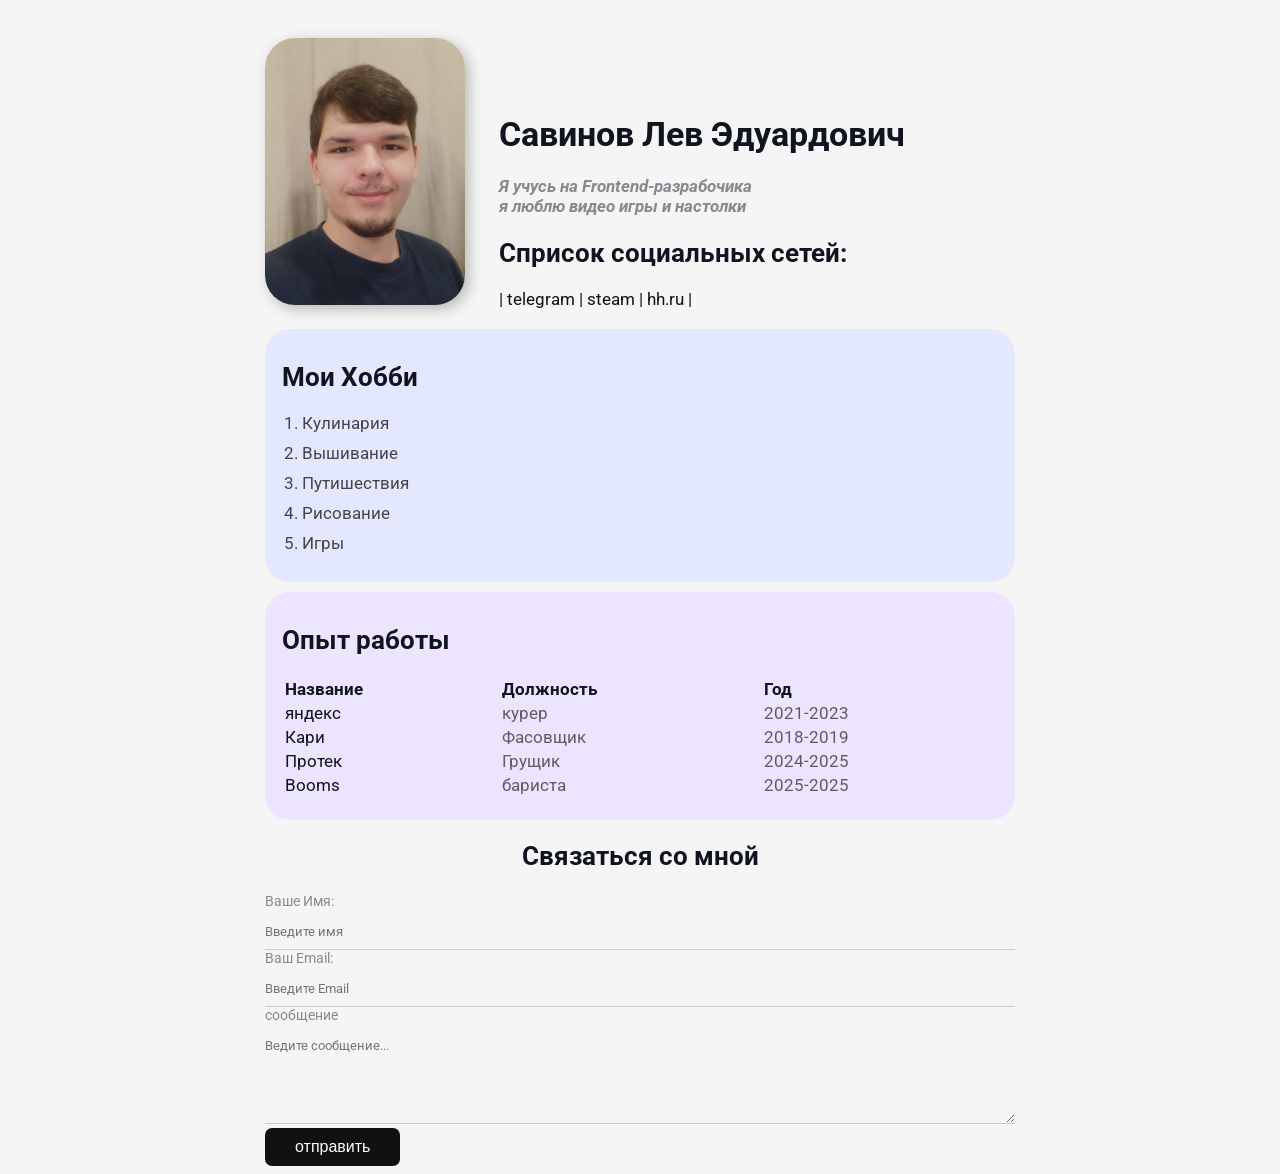
<file: index.html>
<!DOCTYPE html>
<html>
<head>
    <meta charset="UTF-8">
    <meta name="viewport" content="width=device-width, initial-scale=1.0">
    <title>Профиль</title>
    <link rel="stylesheet" href="resume.css">
  <style>



  </style>
</head>
<body>
    <div class="container">
    <div class="info">
    <img src=photo.jpg alt="Фото человека" class="avatar">

    <div class="display-1">
    <h1>Савинов Лев Эдуардович</h1>
     <div class="info-text">
<p>Я учусь на <strong>Frontend-разрабочика</strong></p>
<p>я люблю видео игры и<em> настолки</em></p>

<h2>Сприсок социальных сетей:</h2>
|
<a href="https://t.me/Lev_Savinov" target="_blank">telegram</a>
|
<a href="https://steamcommunity.com/profiles/76561198867823649/" target="_blank">steam</a>
|
<a href="https://irkutsk.hh.ru/resume/4d4fad90ff0b80e95e0039ed1f4c714a484d49" target="_blank">hh.ru</a>
|
</div>
</div>
</div>
<div class="card">
<h2>Мои Хобби</h2>
<ul class="lists">
    <li>Кулинария </li>
    <li>Вышивание</li>
    <li>Путишествия</li>
    <li>Рисование</li>
    <li>Игры</li>
</ul>
</div>
<div class="card-2">
<h2>Опыт работы</h2>

<table width="300" class="table">
<thead>
    <tr>
    <th>Название</th>
    <th>Должность</th>
    <th>Год</th>
</tr>
</thead>
    <tbody>
<tr>
    <td>яндекс</td>
    <td>курер</td>
    <td>2021-2023</td>
</tr>
<tr>
    <td>Кари</td>
    <td>Фасовщик</td>
    <td>2018-2019</td>
</tr>
<tr>
    <td>Протек</td>
    <td>Грущик</td>
    <td>2024-2025</td>
</tr>
<tr>
    <td>Booms</td>
    <td>бариста</td>
    <td>2025-2025</td>
</tr>
</tbody>
</table>
</div>
<form class="form">
<h2>Связаться со мной</h2>
<div class="form-grup">
    <label for="text">Ваше Имя:</label>
    <input type="text" id="text" placeholder="Введите имя">
</div>

<div class="form-grup">
    <label for="Email">Ваш Email:</label>
    <input type="Email" id="Email" placeholder="Введите Email">
</div>

<div class="form-grup">
    <label for="message">сообщение</label>
   
    <textarea id="message" cols="31" rows="5" placeholder="Ведите сообщение..."></textarea>
</div>

<button type="submit" class="btn"> отправить</button>
</form>
</div>
</body>
</html>
</file>
<file: resume.css>
@import url('https://fonts.googleapis.com/css2?family=Roboto:ital,wght@0,100..900;1,100..900&display=swap');
body {
    font-family:'Roboto', sans-serif;
    font-size: 17px;
    font-weight:normal;
    color:  #0F141E;
    background: rgba(241, 241, 241, 0.7 );
}

.info {
    margin-bottom: 20px;
}

.info-text {
  display: inline-block;
   box-sizing: border-box;
}

.info-text p {
font-style: italic;
font-weight: bold ;
color: #86898f;
margin: 0px;
}

.info-text h4 {
    margin-bottom: 10px;
}

.card {
   border: 2px solid #e4e8ff; 
   border-radius: 25px;
   background-color: #e4e8ff;
    padding: 10px 15px;
    margin-bottom: 10px;
}
.card-2 {
    border: 2px solid #ede4ff;
    border-radius: 25px;
    background-color: #ede4ff;
    padding: 10px 15px;
    margin-bottom: 10px;
}

.container {
    max-width: 750px;
    margin: auto;
    padding-top: 30px;
}

.avatar {
    width: 200px;
    border-radius: 30px;
    box-shadow: 4px 4px 14px rgba(0, 0, 0, 0.25);
}

.btn {
    background: #111;
    padding: 10px 30px;
    border-radius: 7px;
    color: #fff;
    font-size: 16px;
    border: none;
    cursor: pointer;
}   

.btn:hover {
    opacity: 0.8;
}

a {
    color: #111;
    text-decoration: none;
}

a:hover {
    text-decoration: underline;
}

a:active {
    color: cornflowerblue;
}

/* a:visited {
    color: gray;
} */

.table {
    width: 100%;
    text-align: left;
    padding-bottom: 10px;
}

  
.table td:nth-child(2),
.table td:nth-child(3) {
    color: rgba(0, 0, 0, 0.6);
}



.lists {
    list-style: decimal;
    padding: 0px 20px;
}

.lists li {
    margin-bottom: 10px;
    color: rgba(0, 0, 0, 0.7)
}

.display-1 {
    display: inline-block;
    box-sizing: border-box;
    margin-left: 30px;
  
   
}

.form h2 {
    text-align: center;
}


.form-grup label {
display: block;
font-size: 14px;
color: #86898f;
}
.form-grup input,
.form-grup textarea {
    width: 100%;
    box-sizing: border-box;
    border: none;
    background: transparent;
    border-bottom: 1px solid #ccc;
    color: #111;
    padding: 15px 0 10px;
    outline: none;
    font-family: inherit;
}


@media (max-width: 650px) {
    .container {
        text-align: center;
        display: block;
    }
}
</file>
